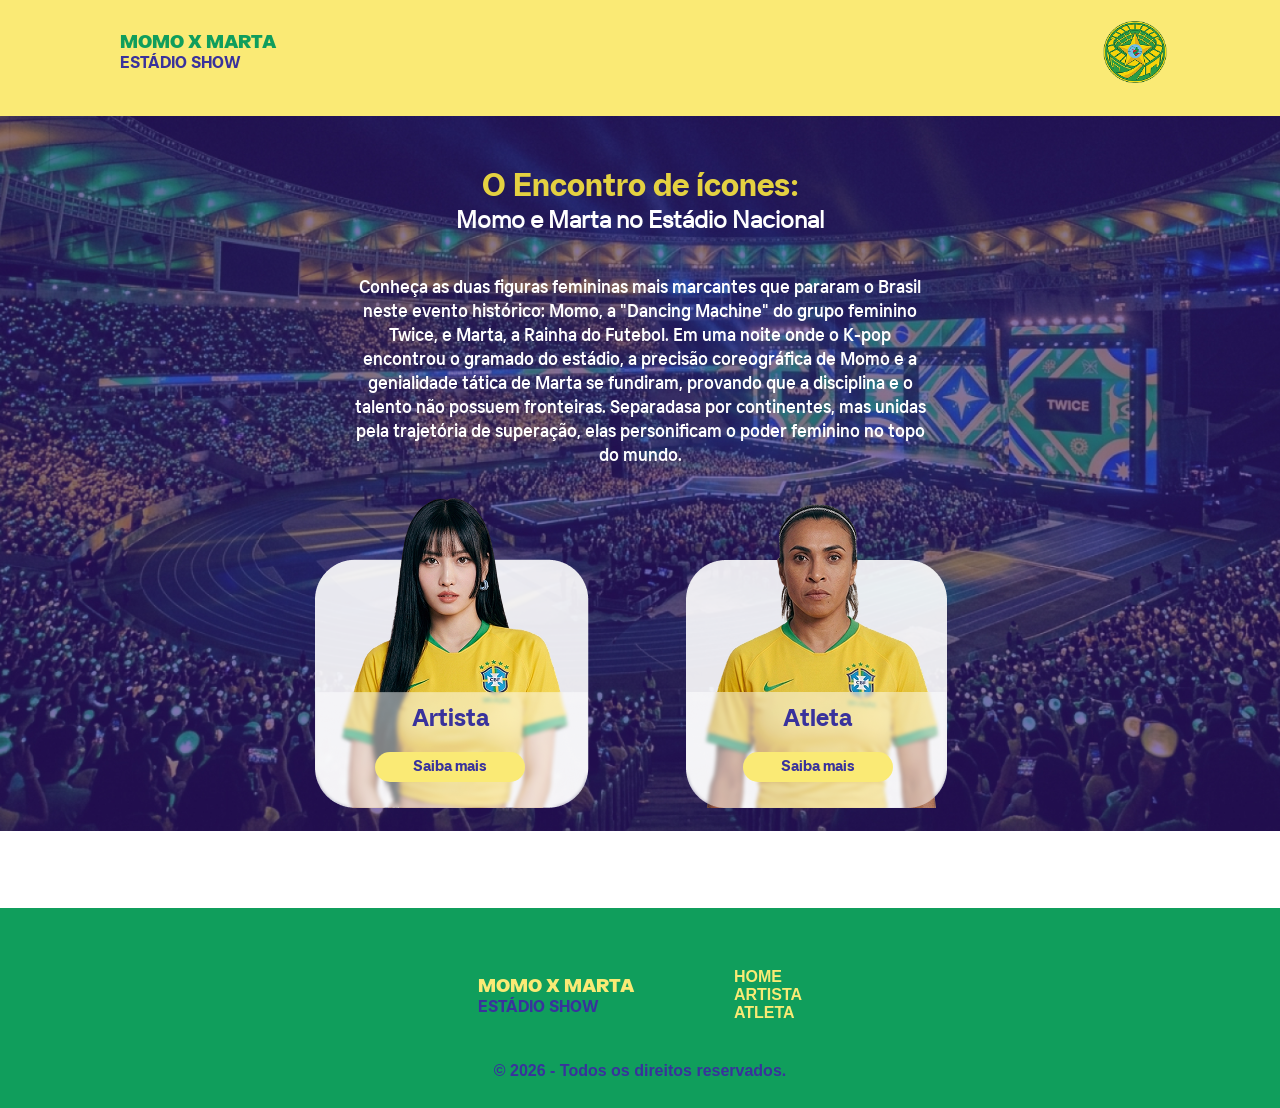
<file: index.html>
<!DOCTYPE html>
 <html lang="pt-br">
     <head>
        <meta charset="UTF-8">
        <title>IconArchive</title>
        <link rel="stylesheet" href="style/estilo.css">
     </head>

  <body id="home">
      <div class="topo">
         <div id="texto-esquerda">
           <p class="titulo-verde">MOMO X MARTA</p>
           <p class="titulo-azul">ESTÁDIO SHOW</p>
         </div>
         <div id="logo-direita">
            <img src="files/imagens/logo-1.png" alt="logo">
         </div>
      </div>

      <div id="secao-1">
           <div id="descricao">
              <p id="titulo-amarelo">O Encontro de ícones:</p>
              <p id="subtitulo-do-amarelo">Momo e Marta no Estádio Nacional</p>
              <p id="texto-home">
                Conheça as duas figuras femininas mais marcantes que pararam o Brasil neste evento histórico:
                Momo, a "Dancing Machine" do grupo feminino Twice, e Marta, a Rainha do Futebol. Em uma noite
                onde o K-pop encontrou o gramado do estádio, a precisão coreográfica de Momo e a genialidade 
                tática de Marta se fundiram, provando que a disciplina e o talento não possuem fronteiras. 
                Separadasa por continentes, mas unidas pela trajetória de superação, elas personificam o poder
                feminino no topo do mundo.
              </p>
            </div>
           <div id="imagens-padrao">

            <img src="files/imagens/marta e momo.png" alt="">
             <div id="artista-home">
                 <p class="titulo-foto-home">Artista</p>
                 <a class="botao-link" href="bios/momo.html">Saiba mais</a>
             </div>


              <div id="atleta-home">
                 <p class="titulo-foto-home">Atleta</p>
                 <a class="botao-link" href="bios/marta.html">Saiba mais</a>
              </div>
            </div>
        </div>
  </body>

  
  <div class="rodape-principal">
     <div id="logo-e-links">
          <div id="logo-texto">
      
             <p class="titulo-amarelo">MOMO X MARTA</p>
             <p class="titulo-azul">ESTÁDIO SHOW</p>
           </div>

            <div class="rodape-botoes">
              <ul>
                 <li><a href="index.html" class="link">HOME</a></li>
                 <li><a href="bios/momo.html" class="link">ARTISTA</a></li>
                 <li><a href="bios/marta.html" class="link">ATLETA</a></li>
              </ul>
           </div>
      </div>
    
     <div class="direitos-reservados">
        <p>	&#169 2026 - Todos os direitos reservados.</p>
     </div>
  </div>

</html>
</file>
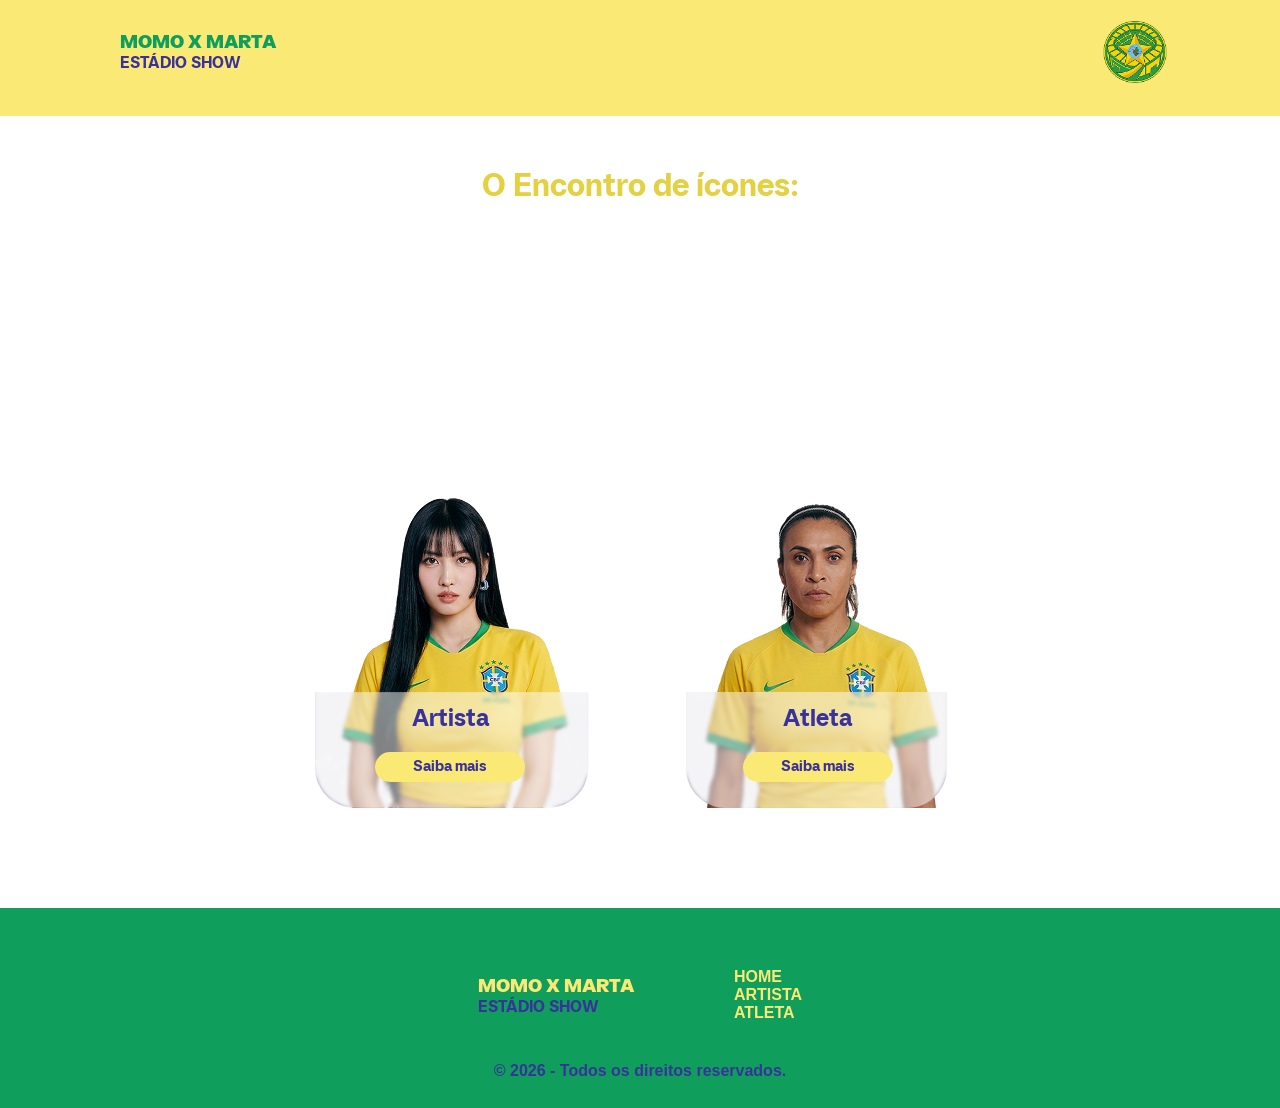
<file: home.html>
<!DOCTYPE html>
 <html lang="pt-br">
     <head>
        <meta charset="UTF-8">
        <title>IconArchive</title>
        <link rel="stylesheet" href="style/estilo.css">
     </head>

  <body>
      <div class="topo">
         <div id="texto-esquerda">
           <p class="titulo-verde">MOMO X MARTA</p>
           <p class="titulo-azul">ESTÁDIO SHOW</p>
         </div>
         <div id="logo-direita">
            <img src="imagens/logo-1.png" alt="logo">
         </div>
      </div>

      <div id="secao-1">
           <div id="descricao">
              <p id="titulo-amarelo">O Encontro de ícones:</p>
              <p id="subtitulo-do-amarelo">Momo e Marta no Estádio Nacional</p>
              <p id="texto-home">
                Conheça as duas figuras femininas mais marcantes que pararam o Brasil neste evento histórico:
                Momo, a "Dancing Machine" do grupo feminino Twice, e Marta, a Rainha do Futebol. Em uma noite
                onde o K-pop encontrou o gramado do estádio, a precisão coreográfica de Momo e a genialidade 
                tática de Marta se fundiram, provando que a disciplina e o talento não possuem fronteiras. 
                Separadasa por continentes, mas unidas pela trajetória de superação, elas personificam o poder
                feminino no topo do mundo.
              </p>
            </div>
           <div id="imagens-padrao">

            <img src="imagens/marta e momo.png" alt="">
             <div id="artista-home">
                 <p class="titulo-foto-home">Artista</p>
                 <a class="botao-link" href="bios/artista.html">Saiba mais</a>
             </div>


              <div id="atleta-home">
                 <p class="titulo-foto-home">Atleta</p>
                 <a class="botao-link" href="#">Saiba mais</a>
              </div>
            </div>
        </div>
  </body>

   <!--já que não podemos usar footer, a div do rodapé tem que ficar dentro ou fora do body?-->
  <div class="rodape-principal">
     <div id="logo-e-links">
          <div id="so-pra-testar"> <!--coloquei id só p testar-->
      
             <p class="titulo-amarelo">MOMO X MARTA</p>
             <p class="titulo-azul">ESTÁDIO SHOW</p>
           </div>

            <div class="rodape-botoes">
              <ul>
                 <li><a class="link">HOME</a></li>
                 <li><a class="link">ARTISTA</a></li>
                 <li><a class="link">ATLETA</a></li>
              </ul>
           </div>
      </div>
    
     <div class="direitos-reservados">
        <p>	&#169 2026 - Todos os direitos reservados.</p>
     </div>
  </div>

</html>
</file>
<file: style/estilo.css>
@font-face {
     font-family: 'trial-black';
     src: url('SFT-Ritam-Sans-TRIAL-Black.ttf') format('truetype');
  }

@font-face {
     font-family: 'trial-semi-bold';
     src: url('SFT-Ritam-Sans-TRIAL-Bold.ttf') format(truetype);
}

@font-face {
     font-family: 'tt-pro-trial';
     src: url('TT\ Interphases\ Pro\ Trial\ Regular.ttf') format(truetype);
}

@font-face {
     font-family: 'tt-condensed';
     src: url('TT\ Interphases\ Pro\ Trial\ Condensed\ DemiBold.ttf') format(truetype);
}


/*PÁGINA HOME*/
* {
     margin: 0;
}

#home {
     background-image: url('../files/imagens/background-home.jpg');
     background-size: cover;
     position: relative;
     background-repeat: no-repeat; 
     max-height: 200px;
     width: 100%;
}


.topo {
     background-color: #faea75;
     display: flex;
     flex-direction: column;
     width: 100%;
     height: auto;
     padding: 20px;
  
}

.topo .texto-esquerda{
   display: flex;
   justify-content: center;
   align-items: center;
     
     
}

.titulo-verde {
     font-size: larger;
     font-family: 'trial-black';
     color: #109e5c;
     margin-top: 10px;
     margin-left: 100px;
}

.titulo-azul {
     font-weight: bolder;
     font-family: 'trial-semi-bold';
     color: #39329c;
     margin-left: 100px;
}


.topo img{
     width: 150px;
     height: 80px;
     margin-right: 50px;
     margin-top: -60px;
}

#logo-direita {
     display: block;
     text-align: right;
     width: 100%;
 }





#descricao {
     display: flex;
     flex-direction: column;
     margin-top: 50px;
     font-size: medium;
     justify-content: center;
     color: white;
}


#titulo-amarelo {
      font-family: 'trial-semi-bold';
      font-size: xx-large;
      color: #e4d141;
      text-align: center;
}

#subtitulo-do-amarelo {
     font-family: 'tt-pro-trial';
     font-size: x-large;
     font-weight: 600;
     text-align: center;
     color: #ffffff;
}
 
#texto-home {
     margin-top: 40px;
     font-family: 'tt-condensed';
     font-weight: 500;
     font-size: larger;
     text-align: center;
     margin-left: 350px;
     margin-right: 350px;
     color: white;
}

#imagens-padrao {
     display: flex;
     flex-direction: row;
     justify-content: center;
     align-items: center;  
}

#artista-home {
     display: flex;
     justify-content: center;
     align-items: center;
     flex-direction: column;
     position: absolute;
     margin-left: -380px;
     margin-bottom: -200px;

}

#atleta-home {
     display: flex;
     justify-content: center;
     align-items: center;
     flex-direction: column;
     position: absolute;
     margin-right: -355px;
     margin-bottom: -200px;

}

.titulo-foto-home {
     font-family: 'trial-semi-bold';
     color: #39329c;
     font-size: 24px;
     margin-top: 10px;
}

.botao-link{
     font-family: 'trial-semi-bold';
     font-size: 15px;
     margin-top: 20px;
     text-align: center;
     width: 150px;
     height: 30px;
     padding: 5px;
     background-color: #faea75;
     border-radius: 30px;
     text-decoration: none;
     color: #39329c;
}

.rodape-principal {
     display: flex;
     flex-direction: column;
    background-color: #109e5c;
    margin-top: 100px;
    padding: 10px;
    width: 100%;
    height: 200px;
    
}

#logo-e-links{
     display: flex;
     flex-direction: row;
     justify-content: center;
     align-items: center;
     margin-top: 50px;
}

.titulo-amarelo {
     font-size: larger;
     font-family: 'trial-black';
     color: #faea75;
     margin-left: 100px;

}

.rodape-botoes {
     font-weight: bolder;
     justify-items: right;
     margin-right: 100px;
     font-weight: bolder;
     font-family: 'trial-semi-bold';
     margin-left: 100px;
     color: #faea75;
} 

.rodape-botoes ul, li{
     list-style-type: none;
}

.link {
     text-decoration: none;
     color: #faea75;
}

.link:hover {
     cursor: pointer;
}



.direitos-reservados {
     display: flex;
     text-align: center;
     flex-direction: column;
     width: 100%;
     font-family: 'trial-semi-bold';
     color: #39329c; 
     margin-top: 40px; 
     font-weight: bold;  
}

/*PÁGINA BIO MOMO*/

* {
  margin: 0;
  padding: 0;
  box-sizing: border-box;
  font-family: "Segoe UI", sans-serif;
}

#bio-momo {
  background-color: #faea75;
}

#bio-marta {
  background-color: #faea75;
}


.header-momo {
  background: none;
  width: 100%;
  height: 500px;
  background-image: url('../files/imagens/momo-bio.png');
  background-size: cover;
  background-repeat: no-repeat;
  background-size: 100% 650px;
  color: #1a134f;
  padding: 40px;
  display: flex;
  flex-direction: column;
}

.header-marta {
  background: none;
  width: 100%;
  height: 500px;
  background-image: url('../files/imagens/background_marta.png');
  background-size: cover;
  background-repeat: no-repeat;
  background-size: 100% 650px;
  color: #1a134f;
  padding: 40px;
  display: flex;
  flex-direction: column;
}

.botao-voltar {
     background-color: #ffffffaf;
     color: #1a134f;
     text-decoration: none;
     margin-left: 20px;
  width: fit-content;
  padding: 5px 15px;
  border-radius: 20px;
  border: none;
  cursor: pointer;
  margin-bottom: 20px;
}

.header-card {
  display: flex;
  justify-content: space-between;
  align-items: flex-start;
  gap: 30px;
}

.bio-texto {
  max-width: 50%;
  padding: 30px;
  border-radius: 25px;
  color: #ffffff;
  font-family: 'tt-condensed';
}

.bio-texto .nome {
  font-size: 3rem;
  margin-bottom: 10px;
  font-family: 'trial-black';
}


.social-label {
     margin-top:20px;
     font-size: 25px;
     font-family: 'trial-semi-bold';
}


.social-icons img {
     width: 40px;
     height: 40px;
  margin-right: 15px;
  margin-top: 20px;
}


.nav-container {
  display: flex;
  justify-content: center;
  gap: 15px;
  margin: -25px 0 40px 0; 
  margin-top: 50px;
}

.nav-botao-active {
  padding: 12px 35px;
  border-radius: 25px;
  border: none;
  background-color: #1a134f;
  color: #ffde38;
  font-weight: bold;
  cursor: pointer;
  transition: 0.3s;
}

.nav-botao-active.active {
  background-color: #27a639; 
  color: white;
}

.card-filtros {
  padding: 0 10%;
  color: #1a134f;
}

.section {
  display: none;
  animation: fadeIn 0.5s;
}

.section.active {
  display: block; 
  text-align: right; 
}

.section .section-titulo {
  font-size: 2.5rem;
  color: #27a639;
  margin-bottom: 15px;
  font-family: 'trial-semi-bold';
}

.section#galeria.active {
  text-align: left;
}

.premios-grid {
  display: grid;
  grid-template-columns: 1fr 320px 1fr;
  gap: 25px;
  align-items: center;
  margin-top: 60px;
}

.premios-list.premios-list-left li {
     text-align: right;
}
.premios-list.premios-list-right li {
     text-align: left;
}

.premios-list ul {
  list-style: none;
  padding: 0;
  margin: 0;
  display: grid;
  gap: 8px;
}

.premios-list li {
  color: #1a134f;
  padding: 12px 16px;
  border-radius: 18px;
  font-weight: 600;
}

.premios-image-card {

  border-radius: 28px;
  padding: 18px;
  display: flex;
  justify-content: center;
  align-items: center;
  min-height: 320px;
}

.premios-image-card img {
  width: 100%;
  height: auto;
  max-height: 100%;

  object-fit: cover;
}

.galeria-grid {
  display: flex;
  flex-wrap: wrap;
  gap: 20px;
  justify-content: center;
  margin-bottom: 25px;
}

.galeria-card {
  display: flex;
  flex-direction: column;
  align-items: center;
  margin-top: 50px;
  gap: 15px;
  width: 220px;
}

.galeria-card img {
  width: 100%;
  height: 300px;
  object-fit: cover;
  background-color: #f4f4f4;
  border-radius: 18px;
}

.gallery-button {
  background-color: #1a134f;
  color: #ffde38;
  border: none;
  border-radius: 25px;
  padding: 10px 18px;
  cursor: pointer;
  transition: background-color 0.25s ease;
}

.gallery-button.active,
.gallery-button:hover {
  background-color: #27a639;
  color: white;
}

.galeria-textos {
  display: grid;
  gap: 18px;
  justify-content: center;
  align-items: center;
}

.galeria-text {
  display: none;
  border-radius: 22px;
  padding: 20px;
  font-size: 18px;
  color: #1a134f;
}

.galeria-text.active {
  display: block;
}

.section#carreira.active {
     display: flex;
     flex-direction: row;
     margin-top: 100px;
}

#carreira img {
     background-color: white;
     width: 400px;
     height: auto;
     border-radius: 30px;
     margin-right: 30px;
}

#carreira p {
     text-align: left;
}

.section-texto {
     font-size: 20px;
     color: #1a134f;
     margin-bottom: 15px;
}

#videos #section-titulo-video {
     font-size: 32px;
     color: #27a639;
     text-align: center;
     margin-bottom: 15px;
     font-family: 'trial-semi-bold';
}

#videos #section-texto-video {
     font-size: 18px;
     color: #1a134f;
     font-family: 'tt-condensed';

     text-align: center;
     margin-bottom: 30px;
}

#videos {
     margin-top: 60px;
}

#card-videos {
     display: flex;
     flex-direction: column;
     align-items: center;
     gap: 30px;
}


#videos video {
     width: 100%;
     max-width: 600px;
     border-radius: 20px;
     margin-top: 20px;
}


@keyframes fadeIn {
  from {
    opacity: 0;
    transform: translateY(10px);
  }
  to {
    opacity: 1;
    transform: translateY(0);
  }
}
</file>
